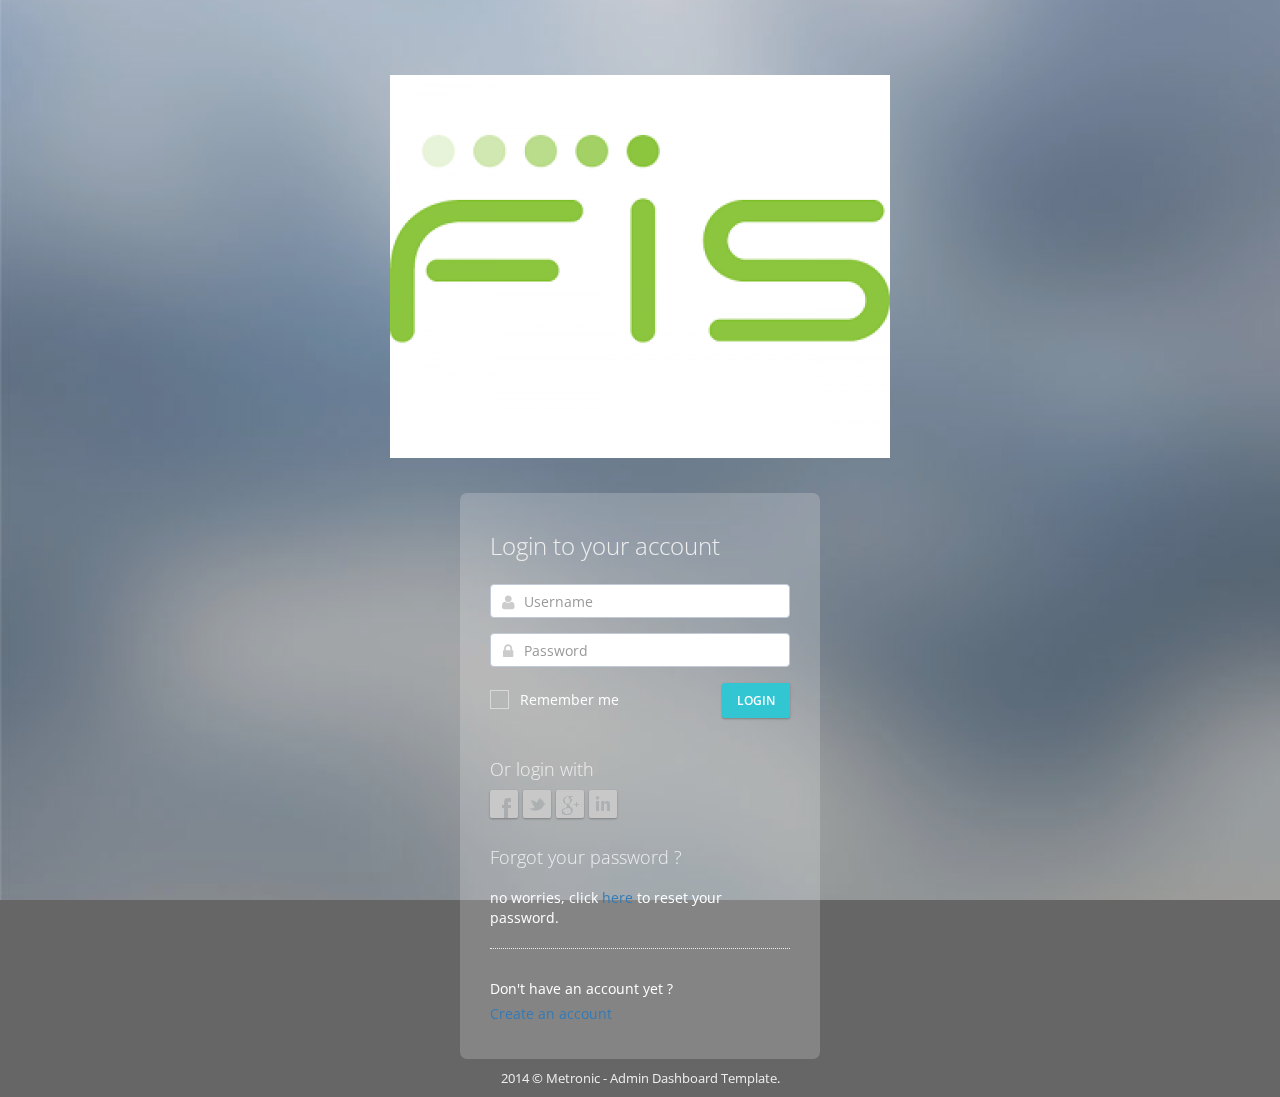
<file: page_user_login_4.html>
<!DOCTYPE html>

<html lang="en">


    <head>
        <meta charset="utf-8" />
        <title> User Login </title>
        <meta http-equiv="X-UA-Compatible" content="IE=edge">
        <meta content="width=device-width, initial-scale=1" name="viewport" />
        <meta content="" name="description" />
        <meta content="" name="author" />
        <!-- BEGIN GLOBAL MANDATORY STYLES -->
        <link href="http://fonts.googleapis.com/css?family=Open+Sans:400,300,600,700&subset=all" rel="stylesheet" type="text/css" />
        <link href="../assets/global/plugins/font-awesome/css/font-awesome.min.css" rel="stylesheet" type="text/css" />
        <link href="../assets/global/plugins/simple-line-icons/simple-line-icons.min.css" rel="stylesheet" type="text/css" />
        <link href="../assets/global/plugins/bootstrap/css/bootstrap.min.css" rel="stylesheet" type="text/css" />
        <link href="../assets/global/plugins/bootstrap-switch/css/bootstrap-switch.min.css" rel="stylesheet" type="text/css" />
        <!-- END GLOBAL MANDATORY STYLES -->
        
        <!-- BEGIN THEME GLOBAL STYLES -->
        <link href="../assets/global/css/components-md.min.css" rel="stylesheet" id="style_components" type="text/css" />
        <link href="../assets/global/css/plugins-md.min.css" rel="stylesheet" type="text/css" />
        <!-- END THEME GLOBAL STYLES -->
        <!-- BEGIN PAGE LEVEL STYLES -->
        <link href="../assets/pages/css/login-4.min.css" rel="stylesheet" type="text/css" />
        <!-- END PAGE LEVEL STYLES -->
        <!-- BEGIN THEME LAYOUT STYLES -->
        <!-- END THEME LAYOUT STYLES -->
        <link rel="shortcut icon" href="favicon.ico" /> </head>
    <!-- END HEAD -->

    <body class=" login">
        <!-- BEGIN LOGO -->
        <div class="logo">
            <a href="index.html">
                <img src="../assets/pages/img/fis-logo.png" alt="" /> </a>
        </div>
        <!-- END LOGO -->
        <!-- BEGIN LOGIN -->
        <div class="content">
            <!-- BEGIN LOGIN FORM -->
            <form class="login-form" action="index.html" method="post">
                <h3 class="form-title">Login to your account</h3>
                <div class="alert alert-danger display-hide">
                    <button class="close" data-close="alert"></button>
                    <span> Enter any username and password. </span>
                </div>
                <div class="form-group">
                    <!--ie8, ie9 does not support html5 placeholder, so we just show field title for that-->
                    <label class="control-label visible-ie8 visible-ie9">Username</label>
                    <div class="input-icon">
                        <i class="fa fa-user"></i>
                        <input class="form-control placeholder-no-fix" type="text" autocomplete="off" placeholder="Username" name="username" /> </div>
                </div>
                <div class="form-group">
                    <label class="control-label visible-ie8 visible-ie9">Password</label>
                    <div class="input-icon">
                        <i class="fa fa-lock"></i>
                        <input class="form-control placeholder-no-fix" type="password" autocomplete="off" placeholder="Password" name="password" /> </div>
                </div>
                <div class="form-actions">
                    <label class="rememberme mt-checkbox mt-checkbox-outline">
                        <input type="checkbox" name="remember" value="1" /> Remember me
                        <span></span>
                    </label>
                    <button type="submit" class="btn green pull-right"> Login </button>
                </div>
                <div class="login-options">
                    <h4>Or login with</h4>
                    <ul class="social-icons">
                        <li>
                            <a class="facebook" data-original-title="facebook" href="javascript:;"> </a>
                        </li>
                        <li>
                            <a class="twitter" data-original-title="Twitter" href="javascript:;"> </a>
                        </li>
                        <li>
                            <a class="googleplus" data-original-title="Goole Plus" href="javascript:;"> </a>
                        </li>
                        <li>
                            <a class="linkedin" data-original-title="Linkedin" href="javascript:;"> </a>
                        </li>
                    </ul>
                </div>
                <div class="forget-password">
                    <h4>Forgot your password ?</h4>
                    <p> no worries, click
                        <a href="javascript:;" id="forget-password"> here </a> to reset your password. </p>
                </div>
                <div class="create-account">
                    <p> Don't have an account yet ?&nbsp;
                        <a href="javascript:;" id="register-btn"> Create an account </a>
                    </p>
                </div>
            </form>
            <!-- END LOGIN FORM -->
            <!-- BEGIN FORGOT PASSWORD FORM -->
            <form class="forget-form" action="index.html" method="post">
                <h3>Forget Password ?</h3>
                <p> Enter your e-mail address below to reset your password. </p>
                <div class="form-group">
                    <div class="input-icon">
                        <i class="fa fa-envelope"></i>
                        <input class="form-control placeholder-no-fix" type="text" autocomplete="off" placeholder="Email" name="email" /> </div>
                </div>
                <div class="form-actions">
                    <button type="button" id="back-btn" class="btn red btn-outline">Back </button>
                    <button type="submit" class="btn green pull-right"> Submit </button>
                </div>
            </form>
            <!-- END FORGOT PASSWORD FORM -->
            <!-- BEGIN REGISTRATION FORM -->
            <form class="register-form" action="index.html" method="post">
                <h3>Sign Up</h3>
                <p> Enter your personal details below: </p>
                <div class="form-group">
                    <label class="control-label visible-ie8 visible-ie9">Full Name</label>
                    <div class="input-icon">
                        <i class="fa fa-font"></i>
                        <input class="form-control placeholder-no-fix" type="text" placeholder="Full Name" name="fullname" /> </div>
                </div>
                <div class="form-group">
                    <!--ie8, ie9 does not support html5 placeholder, so we just show field title for that-->
                    <label class="control-label visible-ie8 visible-ie9">Email</label>
                    <div class="input-icon">
                        <i class="fa fa-envelope"></i>
                        <input class="form-control placeholder-no-fix" type="text" placeholder="Email" name="email" /> </div>
                </div>
                <div class="form-group">
                    <label class="control-label visible-ie8 visible-ie9">Address</label>
                    <div class="input-icon">
                        <i class="fa fa-check"></i>
                        <input class="form-control placeholder-no-fix" type="text" placeholder="Address" name="address" /> </div>
                </div>
                <div class="form-group">
                    <label class="control-label visible-ie8 visible-ie9">City/Town</label>
                    <div class="input-icon">
                        <i class="fa fa-location-arrow"></i>
                        <input class="form-control placeholder-no-fix" type="text" placeholder="City/Town" name="city" /> </div>
                </div>
                <div class="form-group">
                    <label class="control-label visible-ie8 visible-ie9">Country</label>
                    <select name="country" id="country_list" class="select2 form-control">
                        <option value=""></option>

                        <option value="TN">Tunisia</option>
        
                    </select>
                </div>
                <p> Enter your account details below: </p>
                <div class="form-group">
                    <label class="control-label visible-ie8 visible-ie9">Username</label>
                    <div class="input-icon">
                        <i class="fa fa-user"></i>
                        <input class="form-control placeholder-no-fix" type="text" autocomplete="off" placeholder="Username" name="username" /> </div>
                </div>
                <div class="form-group">
                    <label class="control-label visible-ie8 visible-ie9">Password</label>
                    <div class="input-icon">
                        <i class="fa fa-lock"></i>
                        <input class="form-control placeholder-no-fix" type="password" autocomplete="off" id="register_password" placeholder="Password" name="password" /> </div>
                </div>
                <div class="form-group">
                    <label class="control-label visible-ie8 visible-ie9">Re-type Your Password</label>
                    <div class="controls">
                        <div class="input-icon">
                            <i class="fa fa-check"></i>
                            <input class="form-control placeholder-no-fix" type="password" autocomplete="off" placeholder="Re-type Your Password" name="rpassword" /> </div>
                    </div>
                </div>
                <div class="form-group">
                    <label class="mt-checkbox mt-checkbox-outline">
                        <input type="checkbox" name="remember" value="1" />
                        <input type="checkbox" name="tnc" /> I agree to the
                        <a href="javascript:;">Terms of Service </a> &
                        <a href="javascript:;">Privacy Policy </a>
                        <span></span>
                    </label>
                    <div id="register_tnc_error"> </div>
                </div>
                <div class="form-actions">
                    <button id="register-back-btn" type="button" class="btn red btn-outline"> Back </button>
                    <button type="submit" id="register-submit-btn" class="btn green pull-right"> Sign Up </button>
                </div>
            </form>
            <!-- END REGISTRATION FORM -->
        </div>
        <!-- END LOGIN -->
        <!-- BEGIN COPYRIGHT -->
        <div class="copyright"> 2014 &copy; Metronic - Admin Dashboard Template. </div>
        <!-- END COPYRIGHT -->
        <!--[if lt IE 9]>
<script src="../assets/global/plugins/respond.min.js"></script>
<script src="../assets/global/plugins/excanvas.min.js"></script> 
<![endif]-->
        <!-- BEGIN CORE PLUGINS -->
        <script src="../assets/global/plugins/jquery.min.js" type="text/javascript"></script>
        <script src="../assets/global/plugins/bootstrap/js/bootstrap.min.js" type="text/javascript"></script>
        <script src="../assets/global/plugins/js.cookie.min.js" type="text/javascript"></script>
        <script src="../assets/global/plugins/bootstrap-hover-dropdown/bootstrap-hover-dropdown.min.js" type="text/javascript"></script>
        <script src="../assets/global/plugins/jquery-slimscroll/jquery.slimscroll.min.js" type="text/javascript"></script>
        <script src="../assets/global/plugins/jquery.blockui.min.js" type="text/javascript"></script>
        <script src="../assets/global/plugins/bootstrap-switch/js/bootstrap-switch.min.js" type="text/javascript"></script>
        <!-- END CORE PLUGINS -->
        <!-- BEGIN PAGE LEVEL PLUGINS -->
        <script src="../assets/global/plugins/jquery-validation/js/jquery.validate.min.js" type="text/javascript"></script>
        <script src="../assets/global/plugins/jquery-validation/js/additional-methods.min.js" type="text/javascript"></script>
        <script src="../assets/global/plugins/select2/js/select2.full.min.js" type="text/javascript"></script>
        <script src="../assets/global/plugins/backstretch/jquery.backstretch.min.js" type="text/javascript"></script>
        <!-- END PAGE LEVEL PLUGINS -->
        <!-- BEGIN THEME GLOBAL SCRIPTS -->
        <script src="../assets/global/scripts/app.min.js" type="text/javascript"></script>
        <!-- END THEME GLOBAL SCRIPTS -->
        <!-- BEGIN PAGE LEVEL SCRIPTS -->
        <script src="../assets/pages/scripts/login-4.min.js" type="text/javascript"></script>
        <!-- END PAGE LEVEL SCRIPTS -->
        <!-- BEGIN THEME LAYOUT SCRIPTS -->
        <!-- END THEME LAYOUT SCRIPTS -->
    </body>

</html>
</file>
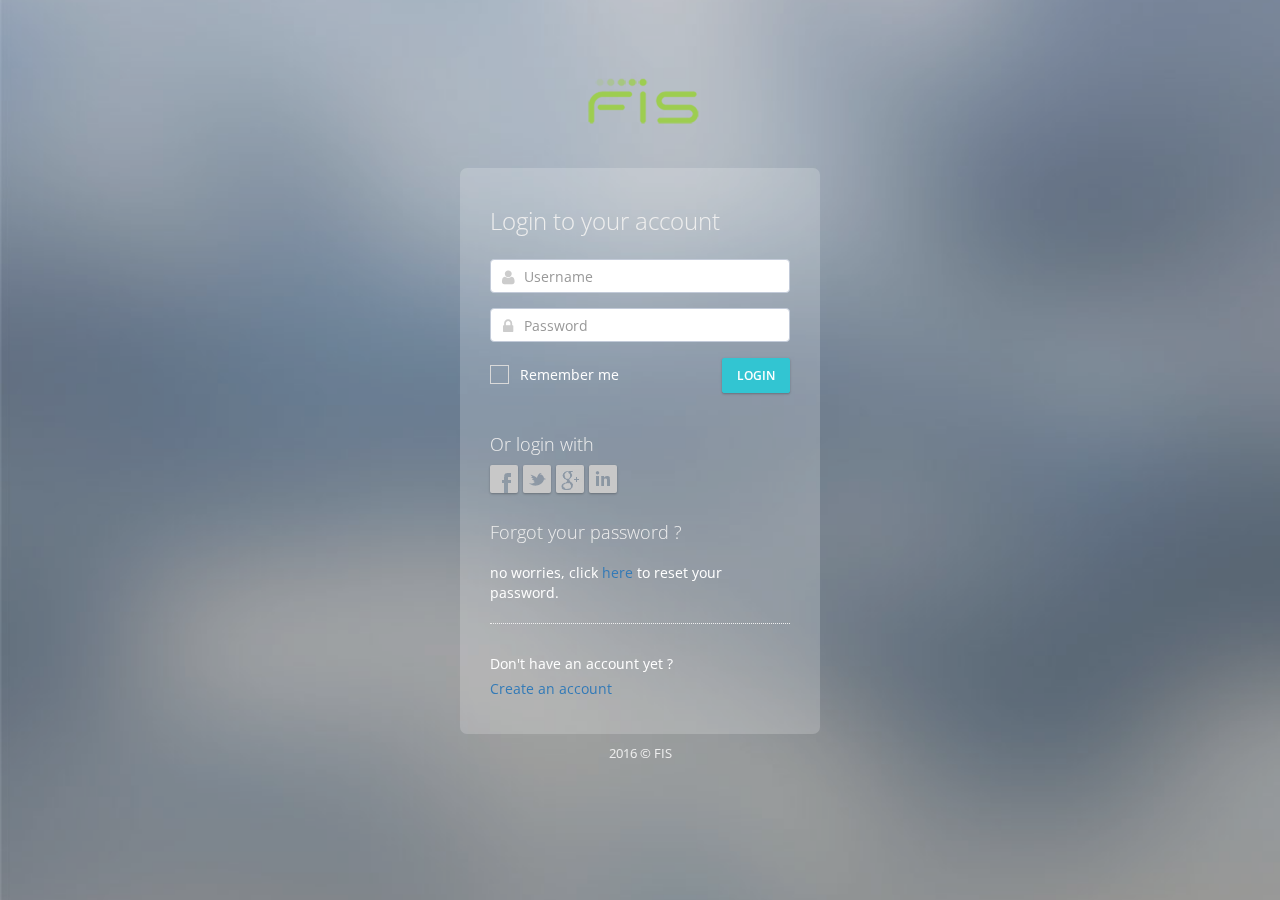
<file: html/user_login.html>
<!DOCTYPE html>

<html lang="en">


    <head>
        <meta charset="utf-8" />
        <title>FIS | User Login 4</title>
        <meta http-equiv="X-UA-Compatible" content="IE=edge">
        <meta content="width=device-width, initial-scale=1" name="viewport" />
        <meta content="" name="description" />
        <meta content="" name="author" />
        <!-- BEGIN GLOBAL MANDATORY STYLES -->
        <link href="http://fonts.googleapis.com/css?family=Open+Sans:400,300,600,700&subset=all" rel="stylesheet" type="text/css" />
        <link href="../assets/global/plugins/font-awesome/css/font-awesome.min.css" rel="stylesheet" type="text/css" />
        <link href="../assets/global/plugins/simple-line-icons/simple-line-icons.min.css" rel="stylesheet" type="text/css" />
        <link href="../assets/global/plugins/bootstrap/css/bootstrap.min.css" rel="stylesheet" type="text/css" />
        <link href="../assets/global/plugins/bootstrap-switch/css/bootstrap-switch.min.css" rel="stylesheet" type="text/css" />
        <!-- END GLOBAL MANDATORY STYLES -->
        <!-- BEGIN PAGE LEVEL PLUGINS -->
        <link href="../assets/global/plugins/select2/css/select2.min.css" rel="stylesheet" type="text/css" />
        <link href="../assets/global/plugins/select2/css/select2-bootstrap.min.css" rel="stylesheet" type="text/css" />
        <!-- END PAGE LEVEL PLUGINS -->
        <!-- BEGIN THEME GLOBAL STYLES -->
        <link href="../assets/global/css/components-md.min.css" rel="stylesheet" id="style_components" type="text/css" />
        <link href="../assets/global/css/plugins-md.min.css" rel="stylesheet" type="text/css" />
        <!-- END THEME GLOBAL STYLES -->
        <!-- BEGIN PAGE LEVEL STYLES -->
        <link href="../assets/pages/css/login-4.min.css" rel="stylesheet" type="text/css" />
        <!-- END PAGE LEVEL STYLES -->
        <!-- BEGIN THEME LAYOUT STYLES -->
        <!-- END THEME LAYOUT STYLES -->
        <link rel="shortcut icon" href="favicon.ico" /> </head>
    <!-- END HEAD -->

    <body class=" login">
        <!-- BEGIN LOGO -->
        <div class="logo">
            <a href="index.html">
                <img src="../assets/pages/img/logo-big-gr.png" alt="" /> </a>
        </div>
        <!-- END LOGO -->

        <!-- BEGIN LOGIN -->
        <div class="content">
            <!-- BEGIN LOGIN FORM -->
            <form class="login-form" action="index.html" method="post">
                <h3 class="form-title">Login to your account</h3>
                <div class="alert alert-danger display-hide">
                    <button class="close" data-close="alert"></button>
                    <span> Enter any username and password. </span>
                </div>
                <div class="form-group">
                    <!--ie8, ie9 does not support html5 placeholder, so we just show field title for that-->
                    <label class="control-label visible-ie8 visible-ie9">Username</label>
                    <div class="input-icon">
                        <i class="fa fa-user"></i>
                        <input class="form-control placeholder-no-fix" type="text" autocomplete="off" placeholder="Username" name="username" /> </div>
                </div>
                <div class="form-group">
                    <label class="control-label visible-ie8 visible-ie9">Password</label>
                    <div class="input-icon">
                        <i class="fa fa-lock"></i>
                        <input class="form-control placeholder-no-fix" type="password" autocomplete="off" placeholder="Password" name="password" /> </div>
                </div>
                <div class="form-actions">
                    <label class="rememberme mt-checkbox mt-checkbox-outline">
                        <input type="checkbox" name="remember" value="1" /> Remember me
                        <span></span>
                    </label>
                    <button type="submit" class="btn green pull-right"> Login </button>
                </div>
                <div class="login-options">
                    <h4>Or login with</h4>
                    <ul class="social-icons">
                        <li>
                            <a class="facebook" data-original-title="facebook" href="javascript:;"> </a>
                        </li>
                        <li>
                            <a class="twitter" data-original-title="Twitter" href="javascript:;"> </a>
                        </li>
                        <li>
                            <a class="googleplus" data-original-title="Goole Plus" href="javascript:;"> </a>
                        </li>
                        <li>
                            <a class="linkedin" data-original-title="Linkedin" href="javascript:;"> </a>
                        </li>
                    </ul>
                </div>
                <div class="forget-password">
                    <h4>Forgot your password ?</h4>
                    <p> no worries, click
                        <a href="javascript:;" id="forget-password"> here </a> to reset your password. </p>
                </div>
                <div class="create-account">
                    <p> Don't have an account yet ?&nbsp;
                        <a href="javascript:;" id="register-btn"> Create an account </a>
                    </p>
                </div>
            </form>
            <!-- END LOGIN FORM -->
            <!-- BEGIN FORGOT PASSWORD FORM -->
            <form class="forget-form" action="index.html" method="post">
                <h3>Forget Password ?</h3>
                <p> Enter your e-mail address below to reset your password. </p>
                <div class="form-group">
                    <div class="input-icon">
                        <i class="fa fa-envelope"></i>
                        <input class="form-control placeholder-no-fix" type="text" autocomplete="off" placeholder="Email" name="email" /> </div>
                </div>
                <div class="form-actions">
                    <button type="button" id="back-btn" class="btn red btn-outline">Back </button>
                    <button type="submit" class="btn green pull-right"> Submit </button>
                </div>
            </form>
            <!-- END FORGOT PASSWORD FORM -->
            <!-- BEGIN REGISTRATION FORM -->
            <form class="register-form" action="index.html" method="post">
                <h3>Sign Up</h3>
                <p> Enter your personal details below: </p>
                <div class="form-group">
                    <label class="control-label visible-ie8 visible-ie9">Full Name</label>
                    <div class="input-icon">
                        <i class="fa fa-font"></i>
                        <input class="form-control placeholder-no-fix" type="text" placeholder="Full Name" name="fullname" /> </div>
                </div>
                <div class="form-group">
                    <!--ie8, ie9 does not support html5 placeholder, so we just show field title for that-->
                    <label class="control-label visible-ie8 visible-ie9">Email</label>
                    <div class="input-icon">
                        <i class="fa fa-envelope"></i>
                        <input class="form-control placeholder-no-fix" type="text" placeholder="Email" name="email" /> </div>
                </div>
                <div class="form-group">
                    <label class="control-label visible-ie8 visible-ie9">Address</label>
                    <div class="input-icon">
                        <i class="fa fa-check"></i>
                        <input class="form-control placeholder-no-fix" type="text" placeholder="Address" name="address" /> </div>
                </div>
                <div class="form-group">
                    <label class="control-label visible-ie8 visible-ie9">City/Town</label>
                    <div class="input-icon">
                        <i class="fa fa-location-arrow"></i>
                        <input class="form-control placeholder-no-fix" type="text" placeholder="City/Town" name="city" /> </div>
                </div>
                <div class="form-group">
                    <label class="control-label visible-ie8 visible-ie9">Country</label>
                    <select name="country" id="country_list" class="select2 form-control">
                        <option value=""></option>

                        <option value="TN">Tunisia</option>
        
                    </select>
                </div>
                <p> Enter your account details below: </p>
                <div class="form-group">
                    <label class="control-label visible-ie8 visible-ie9">Username</label>
                    <div class="input-icon">
                        <i class="fa fa-user"></i>
                        <input class="form-control placeholder-no-fix" type="text" autocomplete="off" placeholder="Username" name="username" /> </div>
                </div>
                <div class="form-group">
                    <label class="control-label visible-ie8 visible-ie9">Password</label>
                    <div class="input-icon">
                        <i class="fa fa-lock"></i>
                        <input class="form-control placeholder-no-fix" type="password" autocomplete="off" id="register_password" placeholder="Password" name="password" /> </div>
                </div>
                <div class="form-group">
                    <label class="control-label visible-ie8 visible-ie9">Re-type Your Password</label>
                    <div class="controls">
                        <div class="input-icon">
                            <i class="fa fa-check"></i>
                            <input class="form-control placeholder-no-fix" type="password" autocomplete="off" placeholder="Re-type Your Password" name="rpassword" /> </div>
                    </div>
                </div>
                <div class="form-group">
                    <label class="mt-checkbox mt-checkbox-outline">
                        <input type="checkbox" name="remember" value="1" />
                        <input type="checkbox" name="tnc" /> I agree to the
                        <a href="javascript:;">Terms of Service </a> &
                        <a href="javascript:;">Privacy Policy </a>
                        <span></span>
                    </label>
                    <div id="register_tnc_error"> </div>
                </div>
                <div class="form-actions">
                    <button id="register-back-btn" type="button" class="btn red btn-outline"> Back </button>
                    <button type="submit" id="register-submit-btn" class="btn green pull-right"> Sign Up </button>
                </div>
            </form>
            <!-- END REGISTRATION FORM -->
        </div>
        <!-- END LOGIN -->
        <!-- BEGIN COPYRIGHT -->
        <div class="copyright"> 2016 &copy; FIS  </div>
        <!-- END COPYRIGHT -->
        <!--[if lt IE 9]>
<script src="../assets/global/plugins/respond.min.js"></script>
<script src="../assets/global/plugins/excanvas.min.js"></script> 
<![endif]-->
        <!-- BEGIN CORE PLUGINS -->
        <script src="../assets/global/plugins/jquery.min.js" type="text/javascript"></script>
        <script src="../assets/global/plugins/bootstrap/js/bootstrap.min.js" type="text/javascript"></script>
        <script src="../assets/global/plugins/js.cookie.min.js" type="text/javascript"></script>
        <script src="../assets/global/plugins/bootstrap-hover-dropdown/bootstrap-hover-dropdown.min.js" type="text/javascript"></script>
        <script src="../assets/global/plugins/jquery-slimscroll/jquery.slimscroll.min.js" type="text/javascript"></script>
        <script src="../assets/global/plugins/jquery.blockui.min.js" type="text/javascript"></script>
        <script src="../assets/global/plugins/bootstrap-switch/js/bootstrap-switch.min.js" type="text/javascript"></script>
        <!-- END CORE PLUGINS -->
        <!-- BEGIN PAGE LEVEL PLUGINS -->
        <script src="../assets/global/plugins/jquery-validation/js/jquery.validate.min.js" type="text/javascript"></script>
        <script src="../assets/global/plugins/jquery-validation/js/additional-methods.min.js" type="text/javascript"></script>
        <script src="../assets/global/plugins/select2/js/select2.full.min.js" type="text/javascript"></script>
        <script src="../assets/global/plugins/backstretch/jquery.backstretch.min.js" type="text/javascript"></script>
        <!-- END PAGE LEVEL PLUGINS -->
        <!-- BEGIN THEME GLOBAL SCRIPTS -->
        <script src="../assets/global/scripts/app.min.js" type="text/javascript"></script>
        <!-- END THEME GLOBAL SCRIPTS -->
        <!-- BEGIN PAGE LEVEL SCRIPTS -->
        <script src="../assets/pages/scripts/login-4.min.js" type="text/javascript"></script>
        <!-- END PAGE LEVEL SCRIPTS -->
        <!-- BEGIN THEME LAYOUT SCRIPTS -->
        <!-- END THEME LAYOUT SCRIPTS -->
    </body>

</html>
</file>
